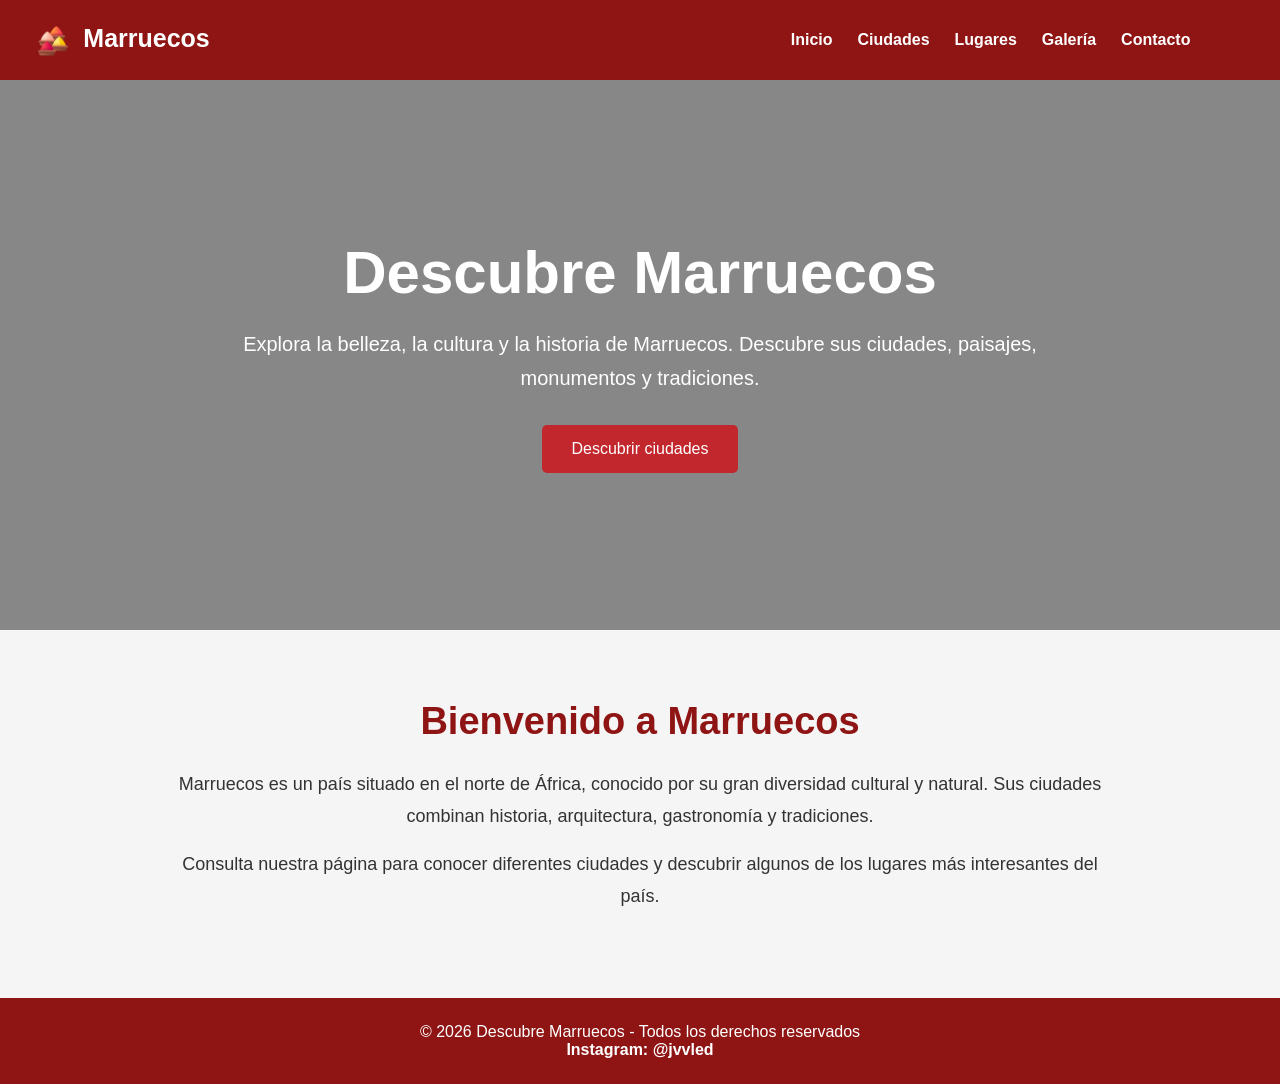
<file: mi-primera-pagina-web/html/index.html>
<!DOCTYPE html>
<html lang="es">
<head>
    <meta charset="UTF-8">
    <meta name="viewport" content="width=device-width, initial-scale=1.0">
    <title>Descubre Marruecos - Inicio</title>
    <link rel="stylesheet" href="../css/style.css">
</head>

<body>

    <!-- HEADER -->
    <header>
        <div class="logo">
            <img src="../img/bandera-marruecos.png" alt="Bandera de Marruecos" height="30" style="vertical-align: middle; margin-right: 8px;">
            Marruecos
        </div>

        <nav>
            <a href="#inicio">Inicio</a>
            <a href="ciudades.html">Ciudades</a>
            <a href="lugares.html">Lugares</a>
            <a href="galeria.html">Galería</a>
            <a href="contacto.html">Contacto</a>
        </nav>
    </header>

    <!-- HERO -->
    <section id="inicio" class="hero">
        <div class="hero-content">
            <h1>Descubre Marruecos</h1>

            <p>
                Explora la belleza, la cultura y la historia de Marruecos.
                Descubre sus ciudades, paisajes, monumentos y tradiciones.
            </p>

            <a href="ciudades.html" class="boton">Descubrir ciudades</a>
        </div>
    </section>

    <!-- INTRODUCCIÓN -->
    <section class="introduccion">
        <h2>Bienvenido a Marruecos</h2>

        <p>
            Marruecos es un país situado en el norte de África, conocido por
            su gran diversidad cultural y natural. Sus ciudades combinan
            historia, arquitectura, gastronomía y tradiciones.
        </p>

        <p>
            Consulta nuestra página para conocer diferentes ciudades y
            descubrir algunos de los lugares más interesantes del país.
        </p>
    </section>

    <!-- FOOTER -->
    <footer>
        <p>© 2026 Descubre Marruecos - Todos los derechos reservados</p>
        <p>
            <a href="https://www.instagram.com/jvvled/" target="_blank">Instagram: @jvvled</a>
        </p>
    </footer>

</body>
</html>
</file>
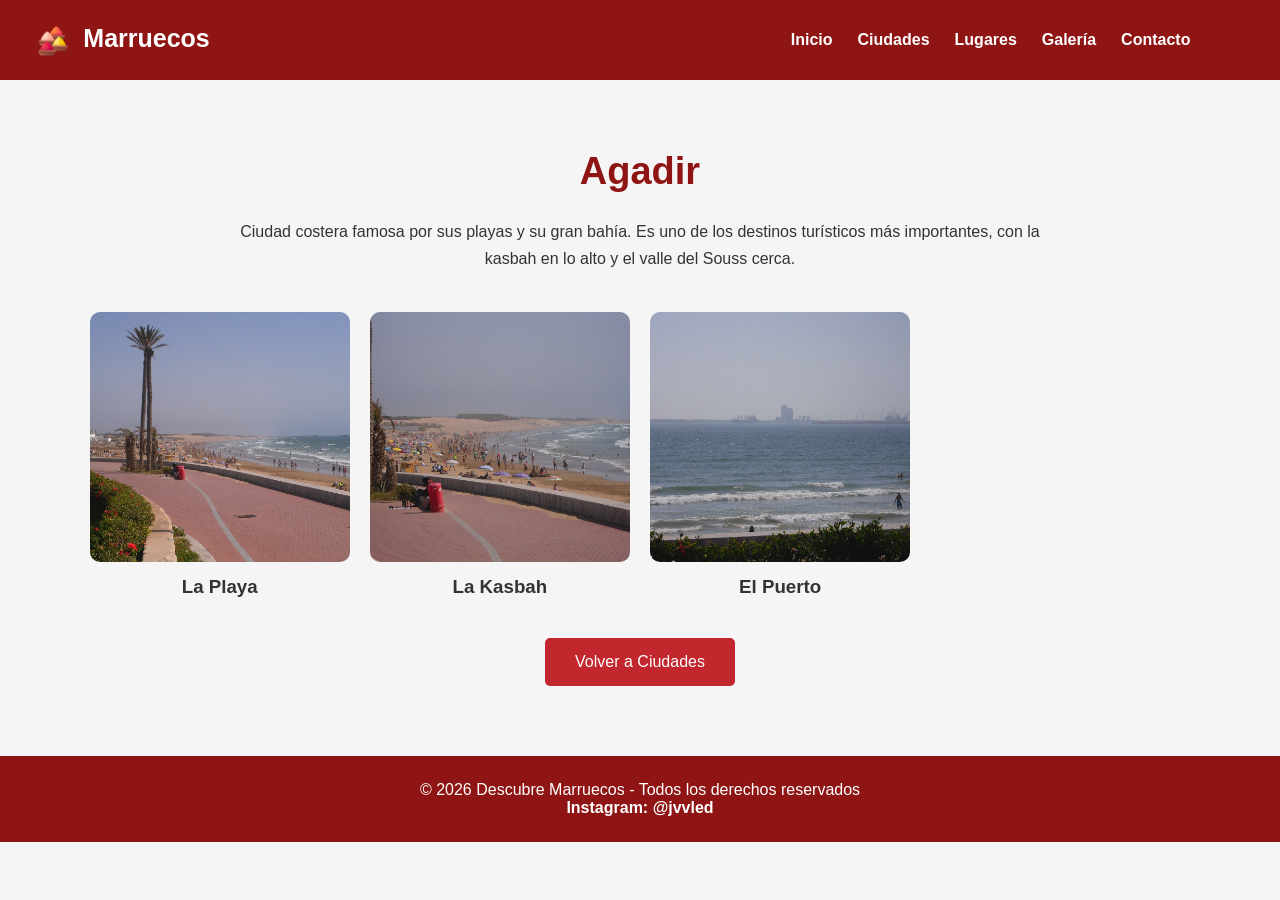
<file: mi-primera-pagina-web/html/agadir.html>
<!DOCTYPE html>
<html lang="es">
<head>
    <meta charset="UTF-8">
    <meta name="viewport" content="width=device-width, initial-scale=1.0">
    <title>Descubre Marruecos - Agadir</title>
    <link rel="stylesheet" href="../css/style.css">
</head>

<body>

    <!-- HEADER -->
    <header>
        <div class="logo">
            <img src="../img/bandera-marruecos.png" alt="Bandera de Marruecos" height="30" style="vertical-align: middle; margin-right: 8px;">
            Marruecos
        </div>

        <nav>
            <a href="index.html">Inicio</a>
            <a href="ciudades.html">Ciudades</a>
            <a href="lugares.html">Lugares</a>
            <a href="galeria.html">Galería</a>
            <a href="contacto.html">Contacto</a>
        </nav>
    </header>

    <!-- PÁGINA CIUDAD -->
    <section class="seccion pagina-ciudad">
        <h2>Agadir</h2>

        <p class="texto-galeria">
            Ciudad costera famosa por sus playas y su gran bahía. Es uno de los destinos turísticos más importantes, con la kasbah en lo alto y el valle del Souss cerca.
        </p>

        <div class="galeria">
            <div class="imagen">
                <img src="../img/agadir-1.jpg" alt="La playa de Agadir">
                <h3>La Playa</h3>
            </div>

            <div class="imagen">
                <img src="../img/agadir-2.jpg" alt="La kasbah de Agadir">
                <h3>La Kasbah</h3>
            </div>

            <div class="imagen">
                <img src="../img/agadir-3.jpg" alt="El puerto de Agadir">
                <h3>El Puerto</h3>
            </div>
        </div>

        <a href="ciudades.html" class="boton volver-ciudades">Volver a Ciudades</a>
    </section>

    <!-- FOOTER -->
    <footer>
        <p>© 2026 Descubre Marruecos - Todos los derechos reservados</p>
        <p>
            <a href="https://www.instagram.com/jvvled/" target="_blank">Instagram: @jvvled</a>
        </p>
    </footer>

</body>
</html>
</file>
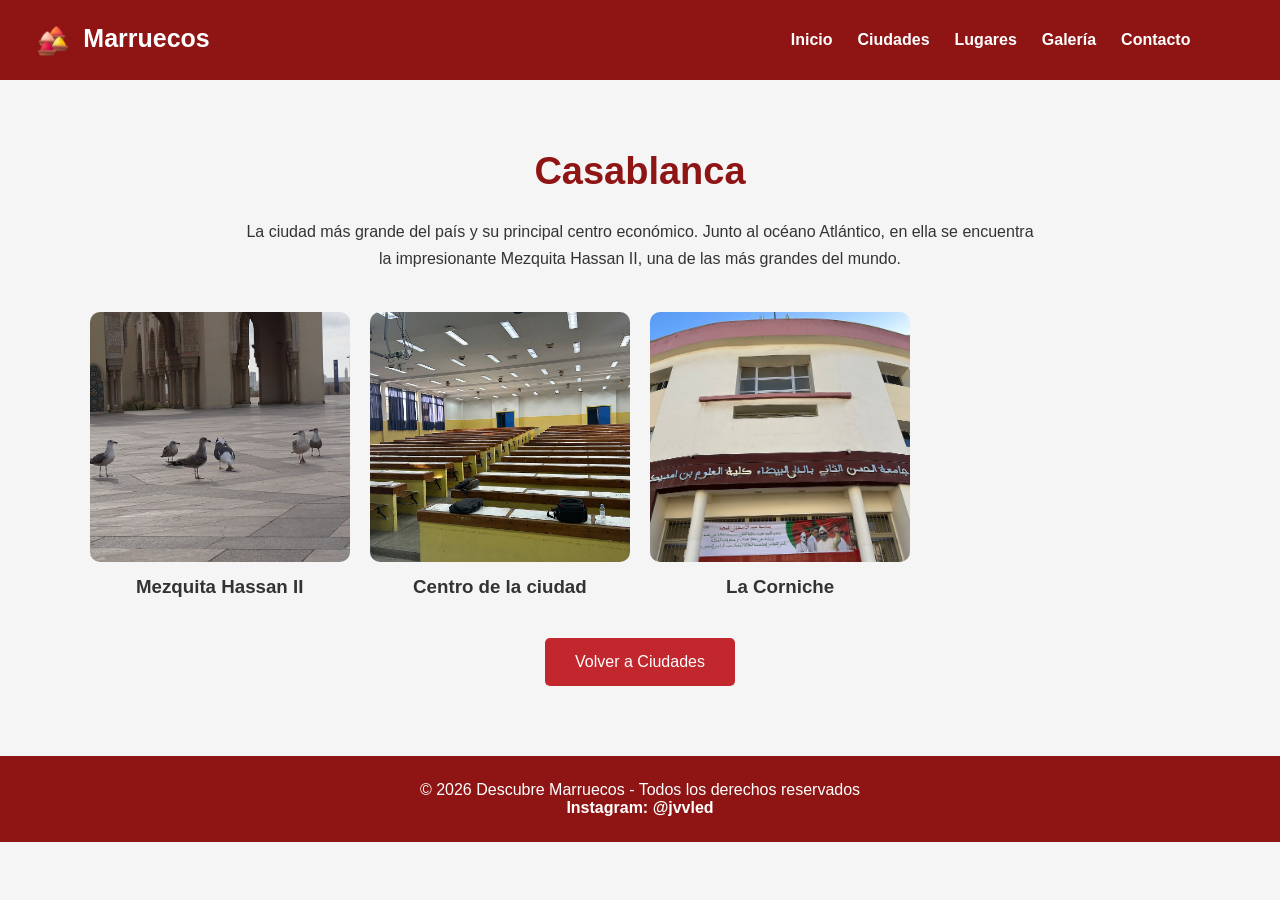
<file: mi-primera-pagina-web/html/casablanca.html>
<!DOCTYPE html>
<html lang="es">
<head>
    <meta charset="UTF-8">
    <meta name="viewport" content="width=device-width, initial-scale=1.0">
    <title>Descubre Marruecos - Casablanca</title>
    <link rel="stylesheet" href="../css/style.css">
</head>

<body>

    <!-- HEADER -->
    <header>
        <div class="logo">
            <img src="../img/bandera-marruecos.png" alt="Bandera de Marruecos" height="30" style="vertical-align: middle; margin-right: 8px;">
            Marruecos
        </div>

        <nav>
            <a href="index.html">Inicio</a>
            <a href="ciudades.html">Ciudades</a>
            <a href="lugares.html">Lugares</a>
            <a href="galeria.html">Galería</a>
            <a href="contacto.html">Contacto</a>
        </nav>
    </header>

    <!-- PÁGINA CIUDAD -->
    <section class="seccion pagina-ciudad">
        <h2>Casablanca</h2>

        <p class="texto-galeria">
            La ciudad más grande del país y su principal centro económico. Junto al océano Atlántico, en ella se encuentra la impresionante Mezquita Hassan II, una de las más grandes del mundo.
        </p>

        <div class="galeria">
            <div class="imagen">
                <img src="../img/casablanca-1.jpg" alt="La Mezquita Hassan II">
                <h3>Mezquita Hassan II</h3>
            </div>

            <div class="imagen">
                <img src="../img/casablanca-2.jpg" alt="El centro de Casablanca">
                <h3>Centro de la ciudad</h3>
            </div>

            <div class="imagen">
                <img src="../img/casablanca-3.jpg" alt="La Corniche de Casablanca">
                <h3>La Corniche</h3>
            </div>
        </div>

        <a href="ciudades.html" class="boton volver-ciudades">Volver a Ciudades</a>
    </section>

    <!-- FOOTER -->
    <footer>
        <p>© 2026 Descubre Marruecos - Todos los derechos reservados</p>
        <p>
            <a href="https://www.instagram.com/jvvled/" target="_blank">Instagram: @jvvled</a>
        </p>
    </footer>

</body>
</html>
</file>
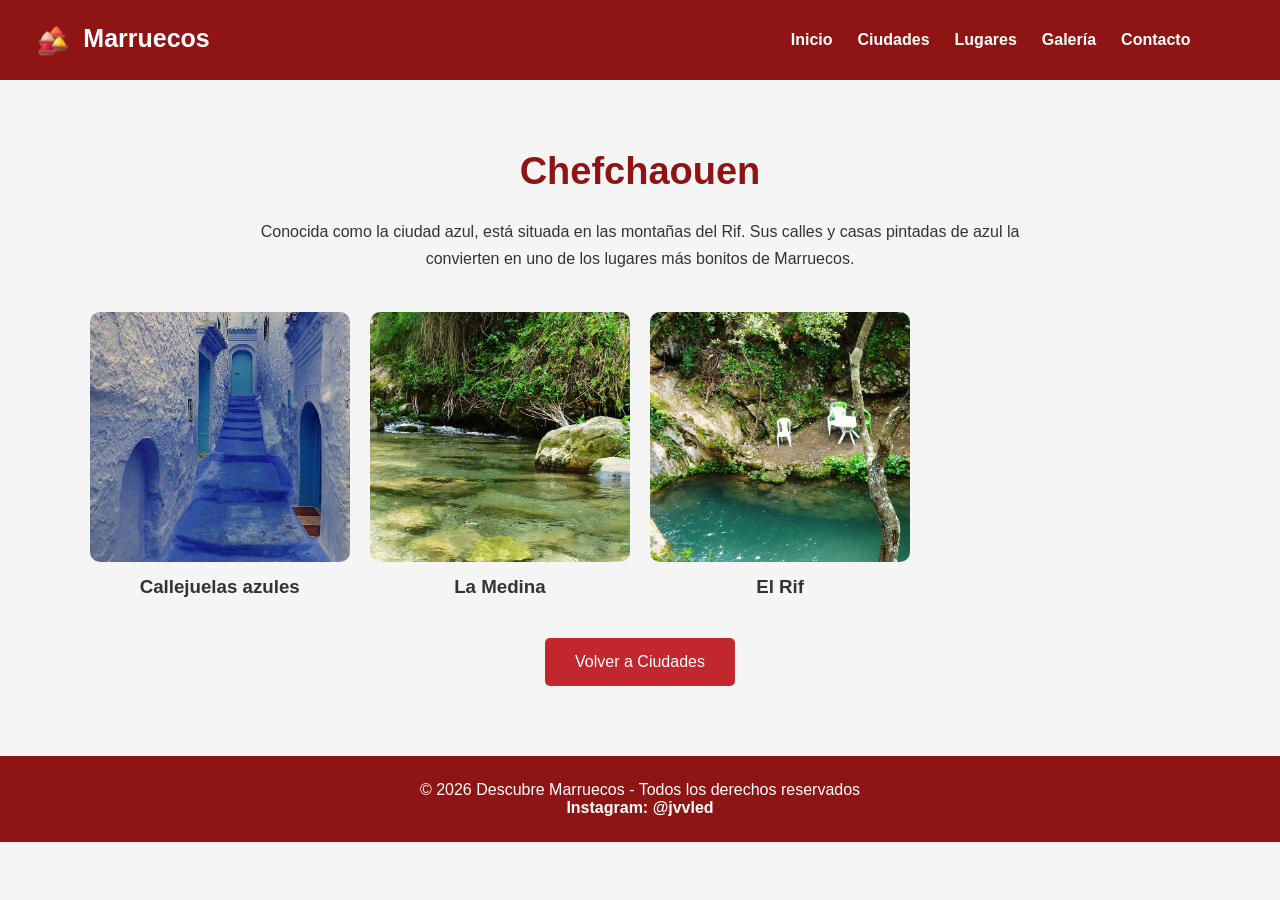
<file: mi-primera-pagina-web/html/chefchaouen.html>
<!DOCTYPE html>
<html lang="es">
<head>
    <meta charset="UTF-8">
    <meta name="viewport" content="width=device-width, initial-scale=1.0">
    <title>Descubre Marruecos - Chefchaouen</title>
    <link rel="stylesheet" href="../css/style.css">
</head>

<body>

    <!-- HEADER -->
    <header>
        <div class="logo">
            <img src="../img/bandera-marruecos.png" alt="Bandera de Marruecos" height="30" style="vertical-align: middle; margin-right: 8px;">
            Marruecos
        </div>

        <nav>
            <a href="index.html">Inicio</a>
            <a href="ciudades.html">Ciudades</a>
            <a href="lugares.html">Lugares</a>
            <a href="galeria.html">Galería</a>
            <a href="contacto.html">Contacto</a>
        </nav>
    </header>

    <!-- PÁGINA CIUDAD -->
    <section class="seccion pagina-ciudad">
        <h2>Chefchaouen</h2>

        <p class="texto-galeria">
            Conocida como la ciudad azul, está situada en las montañas del Rif. Sus calles y casas pintadas de azul la convierten en uno de los lugares más bonitos de Marruecos.
        </p>

        <div class="galeria">
            <div class="imagen">
                <img src="../img/chefchaouen-1.jpg" alt="Las calles azules de Chefchaouen">
                <h3>Callejuelas azules</h3>
            </div>

            <div class="imagen">
                <img src="../img/chefchaouen-2.jpg" alt="La medina de Chefchaouen">
                <h3>La Medina</h3>
            </div>

            <div class="imagen">
                <img src="../img/chefchaouen-3.jpg" alt="Chefchaouen en las montañas del Rif">
                <h3>El Rif</h3>
            </div>
        </div>

        <a href="ciudades.html" class="boton volver-ciudades">Volver a Ciudades</a>
    </section>

    <!-- FOOTER -->
    <footer>
        <p>© 2026 Descubre Marruecos - Todos los derechos reservados</p>
        <p>
            <a href="https://www.instagram.com/jvvled/" target="_blank">Instagram: @jvvled</a>
        </p>
    </footer>

</body>
</html>
</file>
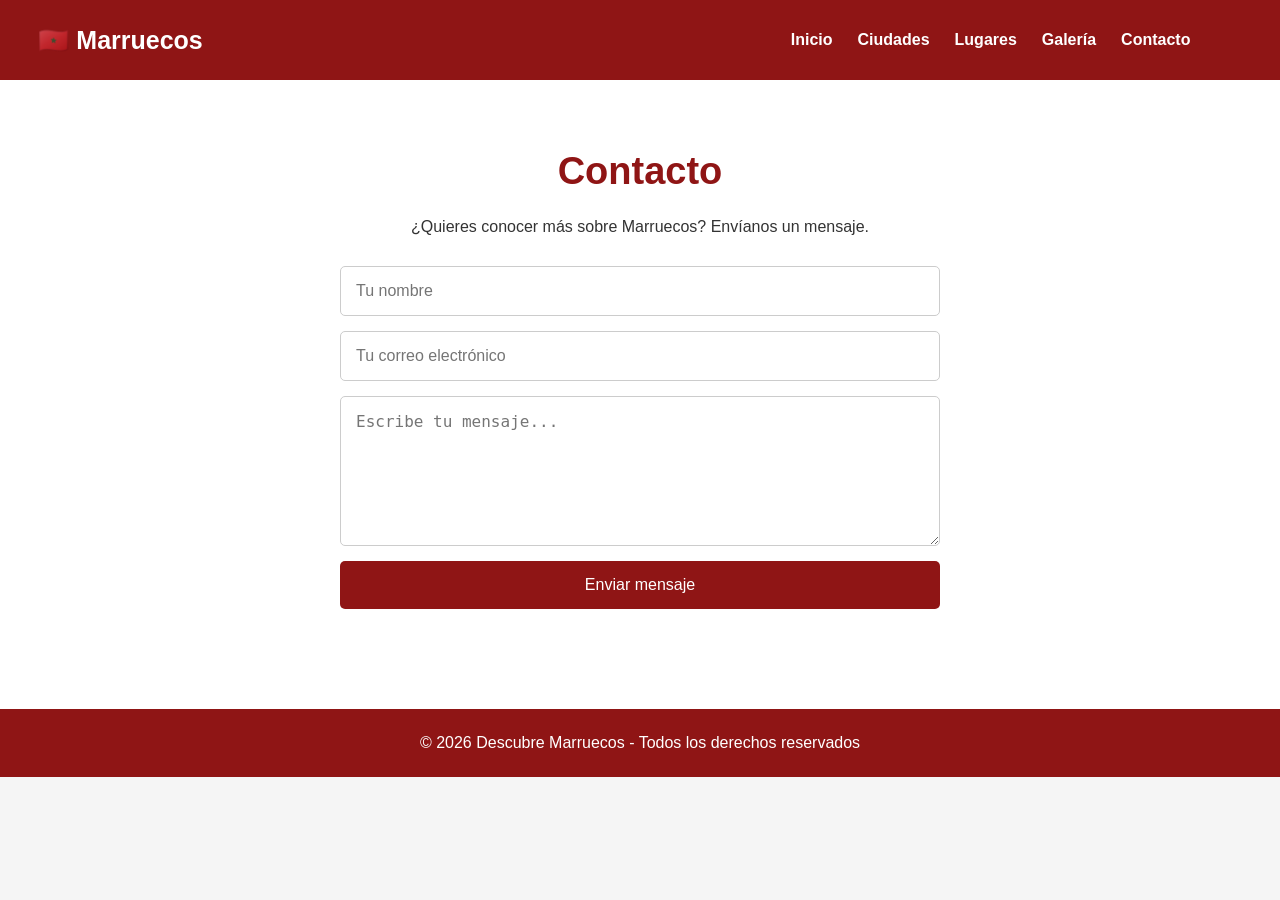
<file: mi-primera-pagina-web/html/contacto.html>
<!DOCTYPE html>
<html lang="es">
<head>
    <meta charset="UTF-8">
    <meta name="viewport" content="width=device-width, initial-scale=1.0">
    <title>Descubre Marruecos - Contacto</title>
    <link rel="stylesheet" href="../css/style.css">
</head>

<body>

    <!-- HEADER -->
    <header>
        <div class="logo">🇲🇦 Marruecos</div>

        <nav>
            <a href="index.html">Inicio</a>
            <a href="ciudades.html">Ciudades</a>
            <a href="lugares.html">Lugares</a>
            <a href="galeria.html">Galería</a>
            <a href="contacto.html">Contacto</a>
        </nav>
    </header>

    <!-- CONTACTO -->
    <section id="contacto" class="contacto">

        <h2>Contacto</h2>

        <p>
            ¿Quieres conocer más sobre Marruecos? Envíanos un mensaje.
        </p>

        <form onsubmit="enviarFormulario(event)">

            <input
                type="text"
                id="nombre"
                placeholder="Tu nombre"
                required
            >

            <input
                type="email"
                id="email"
                placeholder="Tu correo electrónico"
                required
            >

            <textarea
                id="mensaje"
                placeholder="Escribe tu mensaje..."
                required
            ></textarea>

            <button type="submit">Enviar mensaje</button>

        </form>

        <p id="respuesta"></p>

    </section>

    <!-- FOOTER -->
    <footer>
        <p>© 2026 Descubre Marruecos - Todos los derechos reservados</p>
    </footer>

    <script src="../JavaScript/script.js"></script>

</body>
</html>
</file>
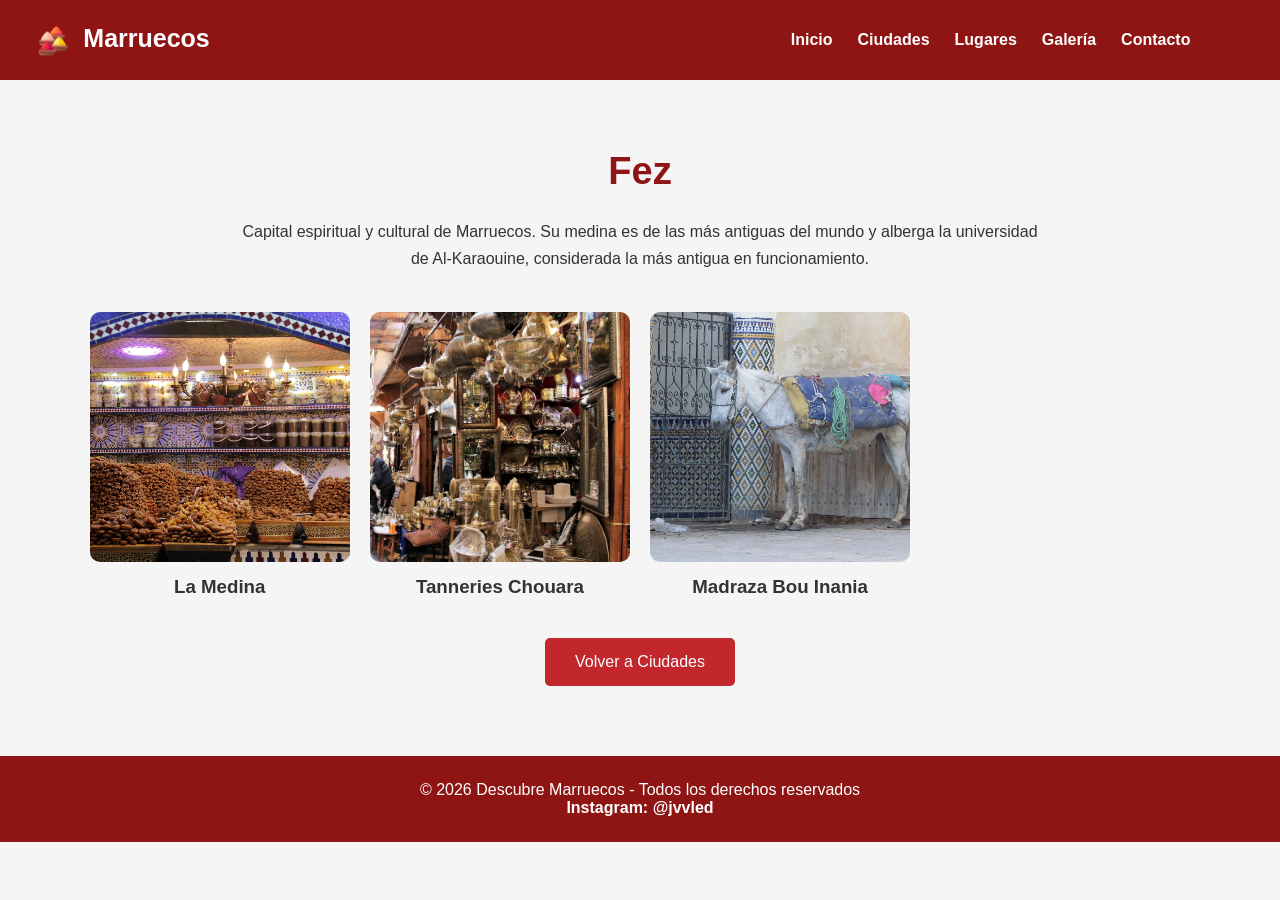
<file: mi-primera-pagina-web/html/fez.html>
<!DOCTYPE html>
<html lang="es">
<head>
    <meta charset="UTF-8">
    <meta name="viewport" content="width=device-width, initial-scale=1.0">
    <title>Descubre Marruecos - Fez</title>
    <link rel="stylesheet" href="../css/style.css">
</head>

<body>

    <!-- HEADER -->
    <header>
        <div class="logo">
            <img src="../img/bandera-marruecos.png" alt="Bandera de Marruecos" height="30" style="vertical-align: middle; margin-right: 8px;">
            Marruecos
        </div>

        <nav>
            <a href="index.html">Inicio</a>
            <a href="ciudades.html">Ciudades</a>
            <a href="lugares.html">Lugares</a>
            <a href="galeria.html">Galería</a>
            <a href="contacto.html">Contacto</a>
        </nav>
    </header>

    <!-- PÁGINA CIUDAD -->
    <section class="seccion pagina-ciudad">
        <h2>Fez</h2>

        <p class="texto-galeria">
            Capital espiritual y cultural de Marruecos. Su medina es de las más antiguas del mundo y alberga la universidad de Al-Karaouine, considerada la más antigua en funcionamiento.
        </p>

        <div class="galeria">
            <div class="imagen">
                <img src="../img/fez-1.jpg" alt="La medina de Fez">
                <h3>La Medina</h3>
            </div>

            <div class="imagen">
                <img src="../img/fez-2.jpg" alt="Las curtidurías de Fez">
                <h3>Tanneries Chouara</h3>
            </div>

            <div class="imagen">
                <img src="../img/fez-3.jpg" alt="La madraza de Bou Inania">
                <h3>Madraza Bou Inania</h3>
            </div>
        </div>

        <a href="ciudades.html" class="boton volver-ciudades">Volver a Ciudades</a>
    </section>

    <!-- FOOTER -->
    <footer>
        <p>© 2026 Descubre Marruecos - Todos los derechos reservados</p>
        <p>
            <a href="https://www.instagram.com/jvvled/" target="_blank">Instagram: @jvvled</a>
        </p>
    </footer>

</body>
</html>
</file>
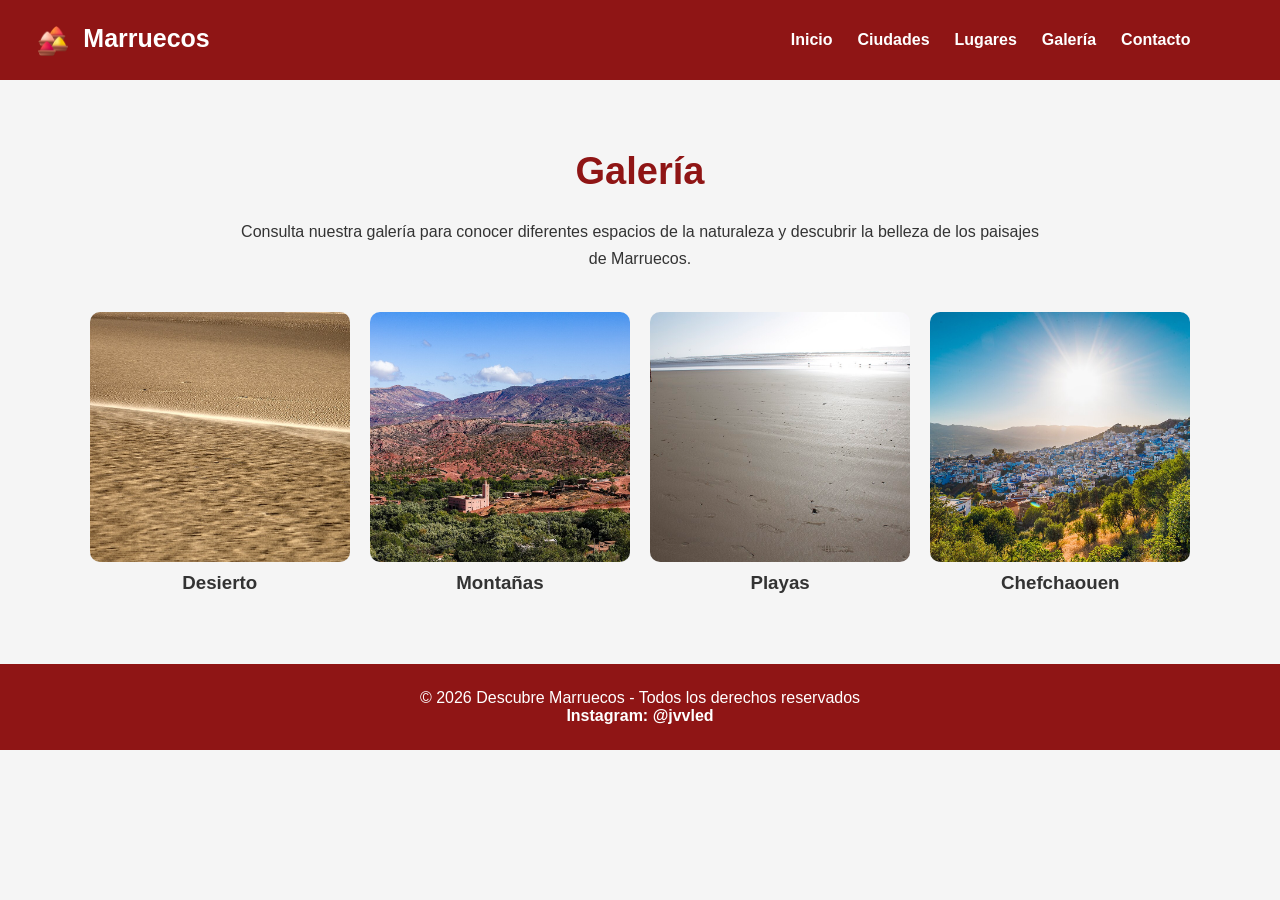
<file: mi-primera-pagina-web/html/galeria.html>
<!DOCTYPE html>
<html lang="es">
<head>
    <meta charset="UTF-8">
    <meta name="viewport" content="width=device-width, initial-scale=1.0">
    <title>Descubre Marruecos - Galería</title>
    <link rel="stylesheet" href="../css/style.css">
</head>

<body>

    <!-- HEADER -->
    <header>
        <div class="logo">
            <img src="../img/bandera-marruecos.png" alt="Bandera de Marruecos" height="30" style="vertical-align: middle; margin-right: 8px;">
            Marruecos
        </div>

        <nav>
            <a href="index.html">Inicio</a>
            <a href="ciudades.html">Ciudades</a>
            <a href="lugares.html">Lugares</a>
            <a href="galeria.html">Galería</a>
            <a href="contacto.html">Contacto</a>
        </nav>
    </header>

    <!-- GALERÍA -->
    <section id="galeria" class="seccion">
        <h2>Galería</h2>

        <p class="texto-galeria">
            Consulta nuestra galería para conocer diferentes espacios de la
            naturaleza y descubrir la belleza de los paisajes de Marruecos.
        </p>

        <div class="galeria">

            <div class="imagen">
                <div class="galeria-img desierto"></div>
                <h3>Desierto</h3>
            </div>

            <div class="imagen">
                <div class="galeria-img montana"></div>
                <h3>Montañas</h3>
            </div>

            <div class="imagen">
                <div class="galeria-img playa"></div>
                <h3>Playas</h3>
            </div>

            <div class="imagen">
                <div class="galeria-img ciudad-azul"></div>
                <h3>Chefchaouen</h3>
            </div>

        </div>
    </section>

    <!-- FOOTER -->
    <footer>
        <p>© 2026 Descubre Marruecos - Todos los derechos reservados</p>
        <p>
            <a href="https://www.instagram.com/jvvled/" target="_blank">Instagram: @jvvled</a>
        </p>
    </footer>

    <script src="../JavaScript/script.js"></script>

</body>
</html>
</file>
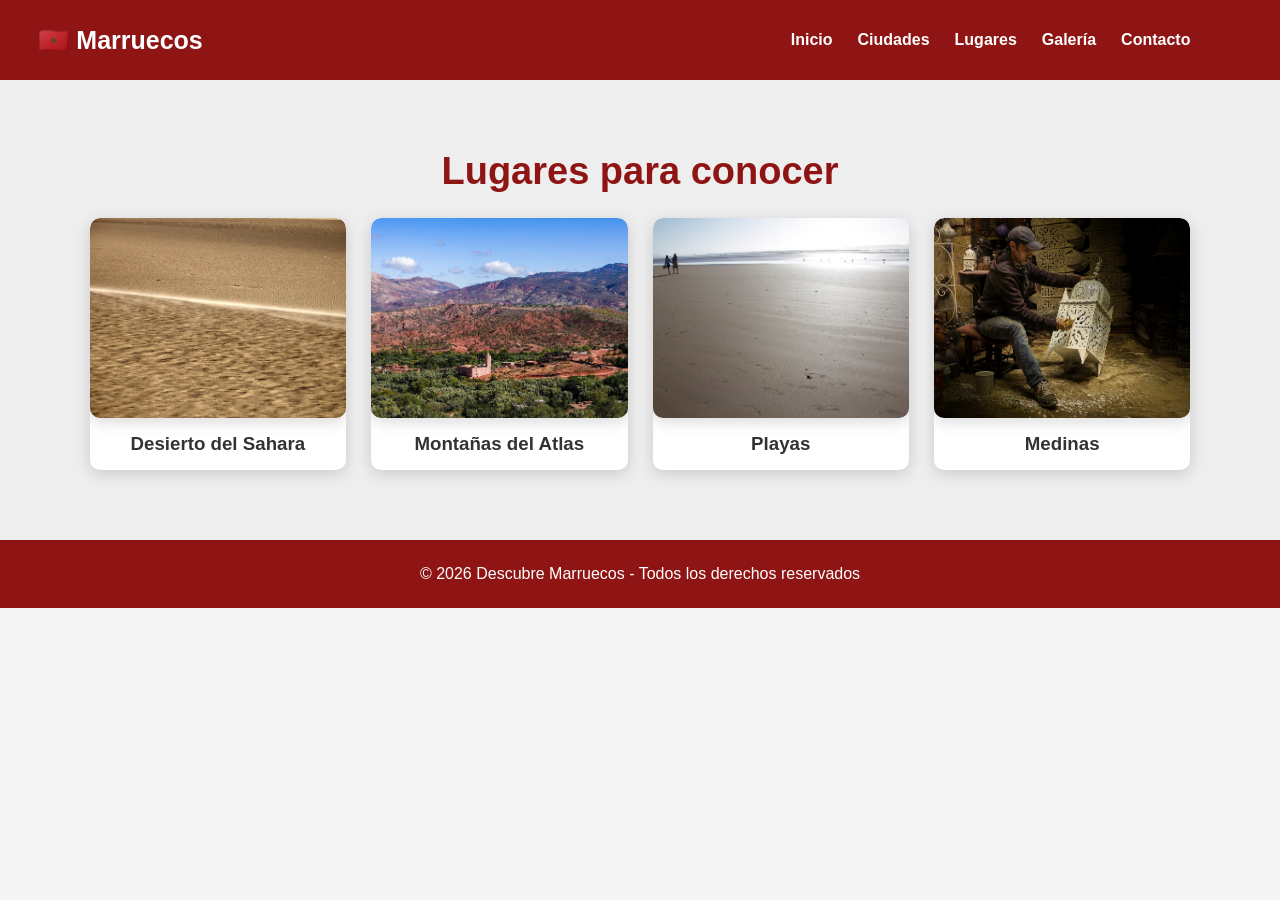
<file: mi-primera-pagina-web/html/lugares.html>
<!DOCTYPE html>
<html lang="es">
<head>
    <meta charset="UTF-8">
    <meta name="viewport" content="width=device-width, initial-scale=1.0">
    <title>Descubre Marruecos - Lugares</title>
    <link rel="stylesheet" href="../css/style.css">
</head>

<body>

    <!-- HEADER -->
    <header>
        <div class="logo">🇲🇦 Marruecos</div>

        <nav>
            <a href="index.html">Inicio</a>
            <a href="ciudades.html">Ciudades</a>
            <a href="lugares.html">Lugares</a>
            <a href="galeria.html">Galería</a>
            <a href="contacto.html">Contacto</a>
        </nav>
    </header>

    <!-- LUGARES -->
    <section id="lugares" class="lugares">
        <h2>Lugares para conocer</h2>

        <div class="lista-lugares">

            <div>
                <div class="lugar-img desierto"></div>
                <h3>Desierto del Sahara</h3>
            </div>

            <div>
                <div class="lugar-img montana"></div>
                <h3>Montañas del Atlas</h3>
            </div>

            <div>
                <div class="lugar-img playa"></div>
                <h3>Playas</h3>
            </div>

            <div>
                <div class="lugar-img medinas"></div>
                <h3>Medinas</h3>
            </div>

        </div>
    </section>

    <!-- FOOTER -->
    <footer>
        <p>© 2026 Descubre Marruecos - Todos los derechos reservados</p>
    </footer>

</body>
</html>
</file>
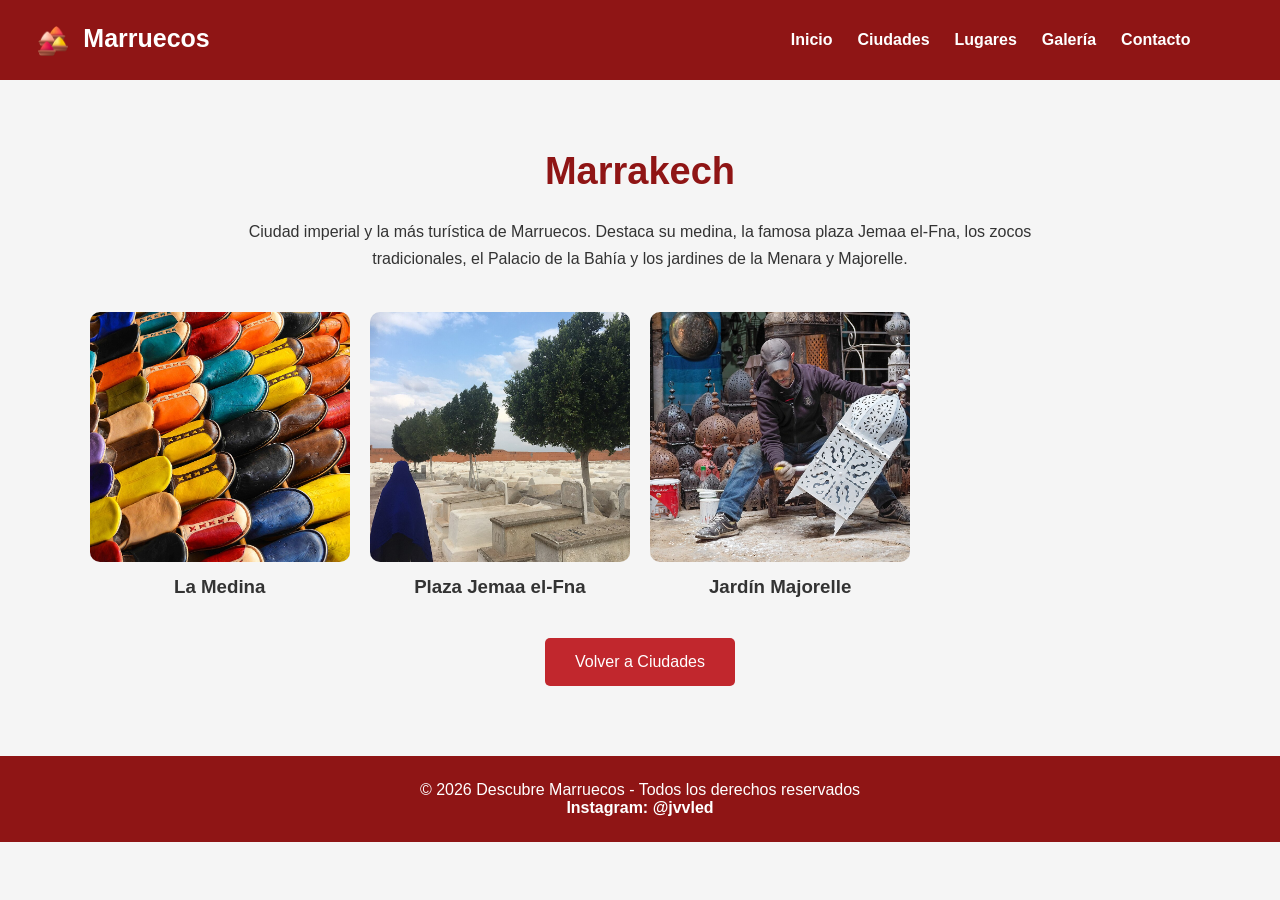
<file: mi-primera-pagina-web/html/marrakech.html>
<!DOCTYPE html>
<html lang="es">
<head>
    <meta charset="UTF-8">
    <meta name="viewport" content="width=device-width, initial-scale=1.0">
    <title>Descubre Marruecos - Marrakech</title>
    <link rel="stylesheet" href="../css/style.css">
</head>

<body>

    <!-- HEADER -->
    <header>
        <div class="logo">
            <img src="../img/bandera-marruecos.png" alt="Bandera de Marruecos" height="30" style="vertical-align: middle; margin-right: 8px;">
            Marruecos
        </div>

        <nav>
            <a href="index.html">Inicio</a>
            <a href="ciudades.html">Ciudades</a>
            <a href="lugares.html">Lugares</a>
            <a href="galeria.html">Galería</a>
            <a href="contacto.html">Contacto</a>
        </nav>
    </header>

    <!-- PÁGINA CIUDAD -->
    <section class="seccion pagina-ciudad">
        <h2>Marrakech</h2>

        <p class="texto-galeria">
            Ciudad imperial y la más turística de Marruecos. Destaca su medina,
            la famosa plaza Jemaa el-Fna, los zocos tradicionales, el Palacio
            de la Bahía y los jardines de la Menara y Majorelle.
        </p>

        <div class="galeria">

            <div class="imagen">
                <img src="../img/marrakech-1.jpg" alt="La medina de Marrakech">
                <h3>La Medina</h3>
            </div>

            <div class="imagen">
                <img src="../img/marrakech-2.jpg" alt="Plaza Jemaa el-Fna">
                <h3>Plaza Jemaa el-Fna</h3>
            </div>

            <div class="imagen">
                <img src="../img/marrakech-3.jpg" alt="Jardín Majorelle">
                <h3>Jardín Majorelle</h3>
            </div>

        </div>

        <a href="ciudades.html" class="boton volver-ciudades">Volver a Ciudades</a>
    </section>

    <!-- FOOTER -->
    <footer>
        <p>© 2026 Descubre Marruecos - Todos los derechos reservados</p>
        <p>
            <a href="https://www.instagram.com/jvvled/" target="_blank">Instagram: @jvvled</a>
        </p>
    </footer>

</body>
</html>
</file>
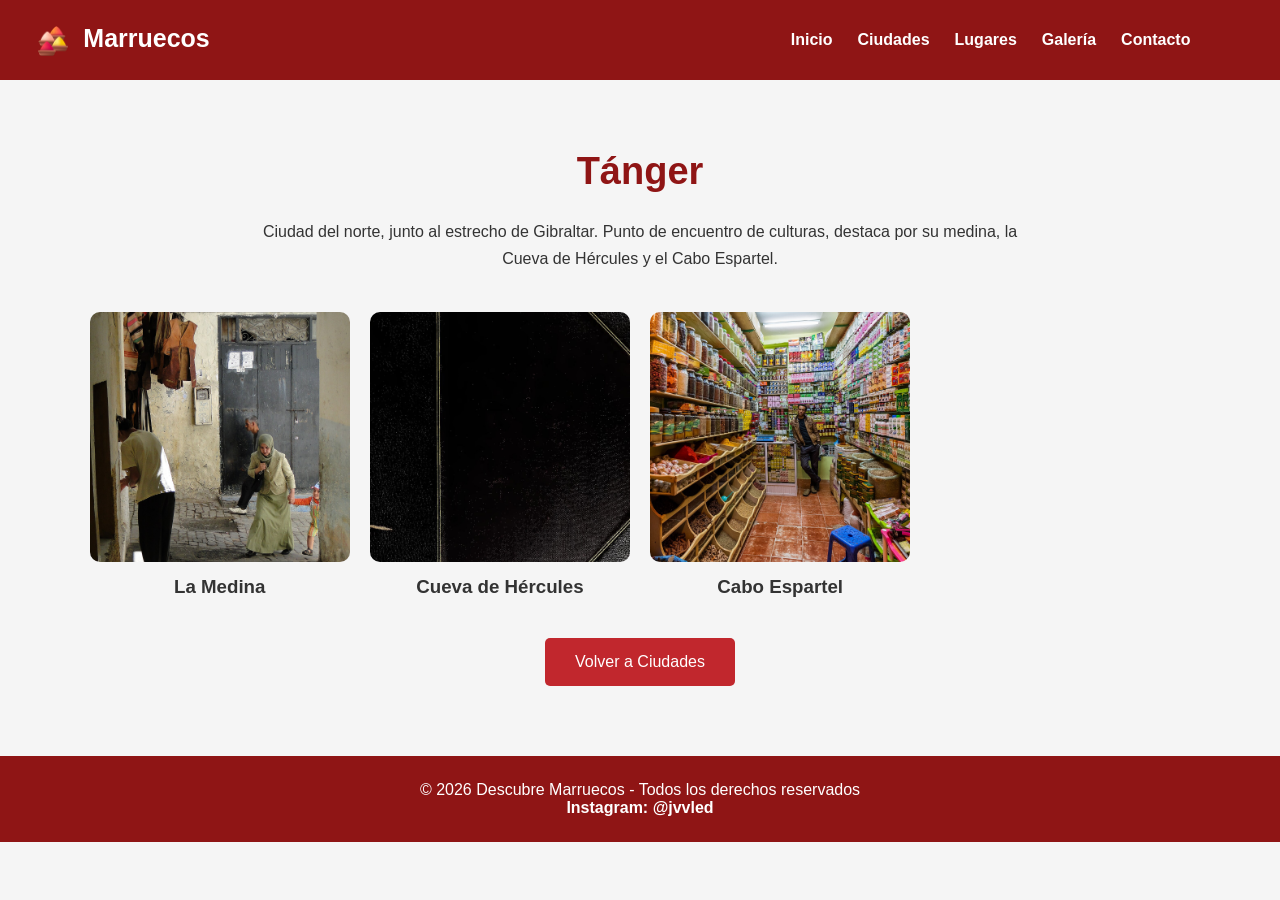
<file: mi-primera-pagina-web/html/tanger.html>
<!DOCTYPE html>
<html lang="es">
<head>
    <meta charset="UTF-8">
    <meta name="viewport" content="width=device-width, initial-scale=1.0">
    <title>Descubre Marruecos - Tánger</title>
    <link rel="stylesheet" href="../css/style.css">
</head>

<body>

    <!-- HEADER -->
    <header>
        <div class="logo">
            <img src="../img/bandera-marruecos.png" alt="Bandera de Marruecos" height="30" style="vertical-align: middle; margin-right: 8px;">
            Marruecos
        </div>

        <nav>
            <a href="index.html">Inicio</a>
            <a href="ciudades.html">Ciudades</a>
            <a href="lugares.html">Lugares</a>
            <a href="galeria.html">Galería</a>
            <a href="contacto.html">Contacto</a>
        </nav>
    </header>

    <!-- PÁGINA CIUDAD -->
    <section class="seccion pagina-ciudad">
        <h2>Tánger</h2>

        <p class="texto-galeria">
            Ciudad del norte, junto al estrecho de Gibraltar. Punto de encuentro de culturas, destaca por su medina, la Cueva de Hércules y el Cabo Espartel.
        </p>

        <div class="galeria">
            <div class="imagen">
                <img src="../img/tanger-1.jpg" alt="La medina de Tánger">
                <h3>La Medina</h3>
            </div>

            <div class="imagen">
                <img src="../img/tanger-2.jpg" alt="La Cueva de Hércules">
                <h3>Cueva de Hércules</h3>
            </div>

            <div class="imagen">
                <img src="../img/tanger-3.jpg" alt="El Cabo Espartel">
                <h3>Cabo Espartel</h3>
            </div>
        </div>

        <a href="ciudades.html" class="boton volver-ciudades">Volver a Ciudades</a>
    </section>

    <!-- FOOTER -->
    <footer>
        <p>© 2026 Descubre Marruecos - Todos los derechos reservados</p>
        <p>
            <a href="https://www.instagram.com/jvvled/" target="_blank">Instagram: @jvvled</a>
        </p>
    </footer>

</body>
</html>
</file>
<file: mi-primera-pagina-web/css/style.css>
* {
    margin: 0;
    padding: 0;
    box-sizing: border-box;
}

html {
    scroll-behavior: smooth;
}

body {
    font-family: Arial, sans-serif;
    background-color: #f5f5f5;
    color: #333;
}

/* HEADER */

header {
    width: 100%;
    height: 80px;
    background-color: #8f1515;
    display: flex;
    justify-content: space-between;
    align-items: center;
    padding: 0 7% 0 3%;
    position: sticky;
    top: 0;
    z-index: 1000;
}

.logo {
    color: white;
    font-size: 25px;
    font-weight: bold;
}

nav {
    display: flex;
    gap: 25px;
}

nav a {
    color: white;
    text-decoration: none;
    font-weight: bold;
}

nav a:hover {
    color: #ffd700;
}

/* HERO */

.hero {
    min-height: 550px;
    display: flex;
    align-items: center;
    justify-content: center;
    text-align: center;
    padding: 40px;
    background:
        linear-gradient(rgba(0,0,0,.45), rgba(0,0,0,.45)),
        url("https://images.unsplash.com/photo-1539020140153-e479b8c22e70?auto=format&fit=crop&w=1600&q=80")
        center/cover;
}

.hero-content {
    color: white;
    max-width: 800px;
}

.hero h1 {
    font-size: 60px;
    margin-bottom: 20px;
}

.hero p {
    font-size: 20px;
    line-height: 1.7;
    margin-bottom: 30px;
}

.boton {
    display: inline-block;
    background-color: #c1272d;
    color: white;
    text-decoration: none;
    padding: 15px 30px;
    border-radius: 5px;
}

.boton:hover {
    background-color: #a51f24;
}

/* INTRODUCCIÓN */

.introduccion {
    max-width: 1000px;
    margin: auto;
    padding: 70px 25px;
    text-align: center;
}

.introduccion h2,
.seccion h2,
.lugares h2,
.contacto h2 {
    font-size: 38px;
    margin-bottom: 25px;
    color: #8f1515;
}

.introduccion p {
    line-height: 1.8;
    margin-bottom: 15px;
    font-size: 18px;
}

/* SECCIONES */

.seccion {
    padding: 70px 7%;
    text-align: center;
}

.ciudades {
    display: grid;
    grid-template-columns: repeat(3, 1fr);
    gap: 30px;
    margin-top: 40px;
}

.ciudad {
    background: white;
    border-radius: 10px;
    overflow: hidden;
    box-shadow: 0 4px 15px rgba(0,0,0,.15);
    transition: .3s;
}

.ciudad:hover {
    transform: translateY(-8px);
}

.foto {
    height: 220px;
    background-size: cover;
    background-position: center;
}

.marrakech {
    background-image: url("https://encrypted-tbn0.gstatic.com/images?q=tbn:ANd9GcTlIFntFwn45a86yJX1s2hl5knbCXnCZCIRseNP51Fu8w&s=10");
}

.casablanca {
    background-image: url("https://encrypted-tbn0.gstatic.com/images?q=tbn:ANd9GcTZHCh8qZ1zCSCYIQUIUzWFwaQQuBDH_bmzjDUryZ9wCg&s=10");
}

.fes {
    background-image: url("https://encrypted-tbn0.gstatic.com/images?q=tbn:ANd9GcQ2g5SZ54amaZ6MdPXofiJ9_WwAVQ62yZiKhRVv9Yod6w&s=10");
}

.tanger {
    background-image: url("https://encrypted-tbn0.gstatic.com/images?q=tbn:ANd9GcSbHqhVbJCQ7SYLI1QZIzKGf3vBuvuUDSUBsOB7x2cSIA&s=10");
}

.agadir {
    background-image: url("https://encrypted-tbn0.gstatic.com/images?q=tbn:ANd9GcQNX8gMtKmH5esa_INkTIuMXa058xztNa2_EoYWnV_FSA&s=10");
}

.chefchaouen {
    background-image: url("https://encrypted-tbn0.gstatic.com/images?q=tbn:ANd9GcRlmJ-BzG82fuyptDVU_XseOW5canVp2un_Hw42NostFA&s=10");
}

.contenido {
    padding: 25px;
}

.contenido h3 {
    color: #8f1515;
    font-size: 25px;
    margin-bottom: 12px;
}

.contenido p {
    line-height: 1.6;
    margin-bottom: 20px;
}

button {
    border: none;
    background-color: #8f1515;
    color: white;
    padding: 12px 20px;
    border-radius: 5px;
    cursor: pointer;
}

button:hover {
    background-color: #c1272d;
}

/* LUGARES */

.lugares {
    background-color: #eee;
    padding: 70px 7%;
    text-align: center;
}

.lista-lugares {
    display: grid;
    grid-template-columns: repeat(4, 1fr);
    gap: 25px;
}

.lista-lugares div {
    background-color: white;
    padding: 0;
    border-radius: 10px;
    overflow: hidden;
    box-shadow: 0 4px 15px rgba(0,0,0,.15);
    transition: .3s;
}

.lista-lugares div:hover {
    transform: translateY(-8px);
}

.lugar-img {
    height: 200px;
    background-size: cover;
    background-position: center;
}

.lista-lugares h3 {
    margin: 15px 0;
}

/* GALERÍA */

.texto-galeria {
    max-width: 800px;
    margin: auto;
    line-height: 1.7;
}

.galeria {
    display: grid;
    grid-template-columns: repeat(4, 1fr);
    gap: 20px;
    margin-top: 40px;
}

.galeria-img {
    height: 250px;
    border-radius: 10px;
    background-size: cover;
    background-position: center;
}

.imagen h3 {
    margin-top: 10px;
}

.imagen img {
    width: 100%;
    height: 250px;
    object-fit: cover;
    border-radius: 10px;
}

.pagina-ciudad .galeria .imagen h3 {
    text-align: center;
}

.volver-ciudades {
    display: inline-block;
    margin-top: 40px;
}

.desierto {
    background-image: url("../img/desierto.jpg");
}

.montana {
    background-image: url("../img/montana.jpg");
}

.playa {
    background-image: url("../img/playa.jpg");
}

.ciudad-azul {
    background-image: url("../img/chefchaouen.jpg");
}

.medinas {
    background-image: url("../img/medinas.jpg");
}

/* CONTACTO */

.contacto {
    padding: 70px 20px;
    text-align: center;
    background-color: white;
}

.contacto form {
    max-width: 600px;
    margin: 30px auto;
    display: flex;
    flex-direction: column;
    gap: 15px;
}

.contacto input,
.contacto textarea {
    width: 100%;
    padding: 15px;
    border: 1px solid #ccc;
    border-radius: 5px;
    font-size: 16px;
}

.contacto textarea {
    height: 150px;
    resize: vertical;
}

.contacto button {
    padding: 15px;
    font-size: 16px;
}

#respuesta {
    font-weight: bold;
    margin-top: 15px;
}

.ciudad .contenido a {
    display: inline-block;
    background-color: #8f1515;
    color: white;
    text-decoration: none;
    padding: 12px 20px;
    border-radius: 5px;
    font-weight: bold;
}

.ciudad .contenido a:hover {
    background-color: #c1272d;
}

/* FOOTER */

footer {
    background-color: #8f1515;
    color: white;
    text-align: center;
    padding: 25px;
}

footer a {
    color: white;
    text-decoration: none;
    font-weight: bold;
}

footer a:hover {
    color: #ffd700;
}

/* RESPONSIVE */

@media (max-width: 900px) {

    header {
        height: auto;
        padding: 20px;
        flex-direction: column;
        gap: 15px;
    }

    nav {
        flex-wrap: wrap;
        justify-content: center;
    }

    .ciudades {
        grid-template-columns: repeat(2, 1fr);
    }

    .lista-lugares {
        grid-template-columns: repeat(2, 1fr);
    }

    .galeria {
        grid-template-columns: repeat(2, 1fr);
    }
}

@media (max-width: 600px) {

    .hero h1 {
        font-size: 40px;
    }

    .ciudades,
    .lista-lugares,
    .galeria {
        grid-template-columns: 1fr;
    }
}
</file>
